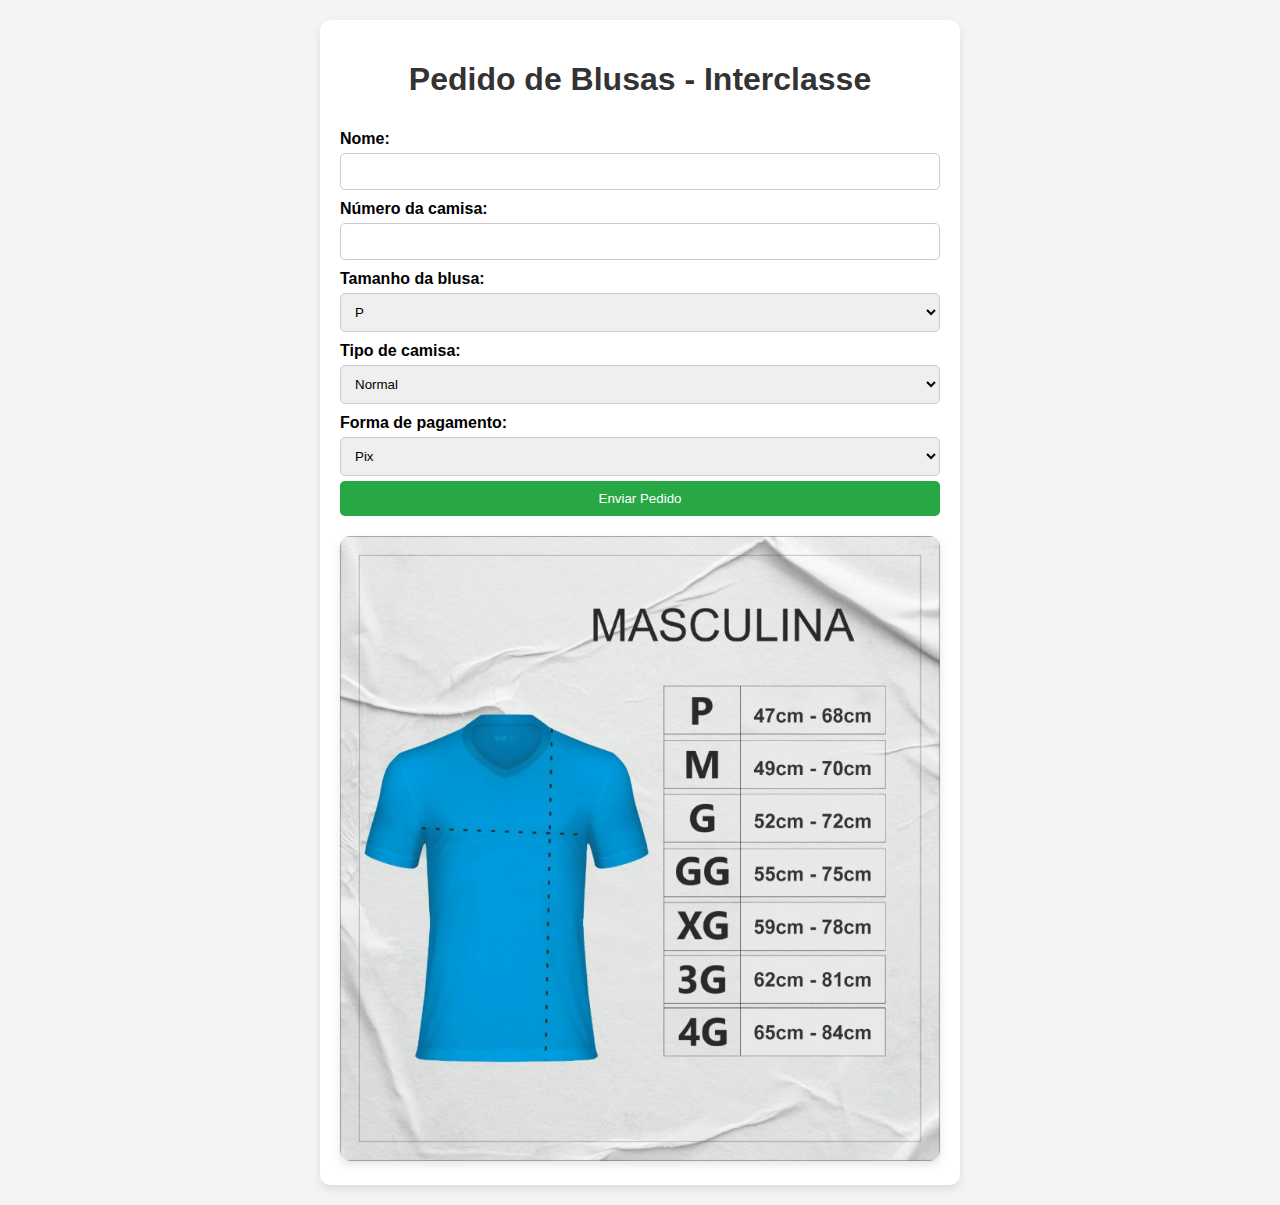
<file: index.html>
<!DOCTYPE html>
<html lang="pt-BR">
<head>
    <meta charset="UTF-8">
    <meta name="viewport" content="width=device-width, initial-scale=1.0">
    <title>Pedido de Blusas - Interclasse</title>
    <link rel="stylesheet" href="/styles.css">
</head>
<body>
    <div class="container">
        <h1>Pedido de Blusas - Interclasse</h1>
        
        <!-- Caixa de notificação -->
        <div id="notification" class="notification"></div>
        
        <!-- Formulário de pedido -->
        <form id="shirtForm">
            <label for="name">Nome:</label>
            <input type="text" id="name" name="name" required>

            <label for="number">Número da camisa:</label>
            <input type="number" id="number" name="number" min="0" max="99" required>

            <label for="size">Tamanho da blusa:</label>
            <select id="size" name="size" required>
                <option value="P">P</option>
                <option value="M">M</option>
                <option value="G">G</option>
                <option value="GG">GG</option>
                <option value="XG">XG</option>
                <option value="3G">3G</option>
                <option value="4G">4G</option>
            </select>

            <label for="type">Tipo de camisa:</label>
            <select id="type" name="type" required>
                <option value="Normal">Normal</option>
                <option value="Babylook">Babylook</option>
            </select>

            <label for="payment">Forma de pagamento:</label>
            <select id="payment" name="payment" required>
                <option value="Pix">Pix</option>
                <option value="Dinheiro">Dinheiro</option>
            </select>

            <!-- Barra de progresso -->
            <div id="progressContainer" class="progress-container" style="display: none;">
                <div id="progressBar" class="progress-bar"></div>
            </div>

            <button type="submit">Enviar Pedido</button>
        </form>

        <!-- Imagem que será trocada de acordo com a escolha do tipo de camisa -->
        <div class="shirt-image">
            <img id="shirtImage" src="normal_tamanhos.jpg" alt="Imagem Normal">
        </div>
    </div>

    <script src="/script.js"></script>
</body>
</html>
</file>
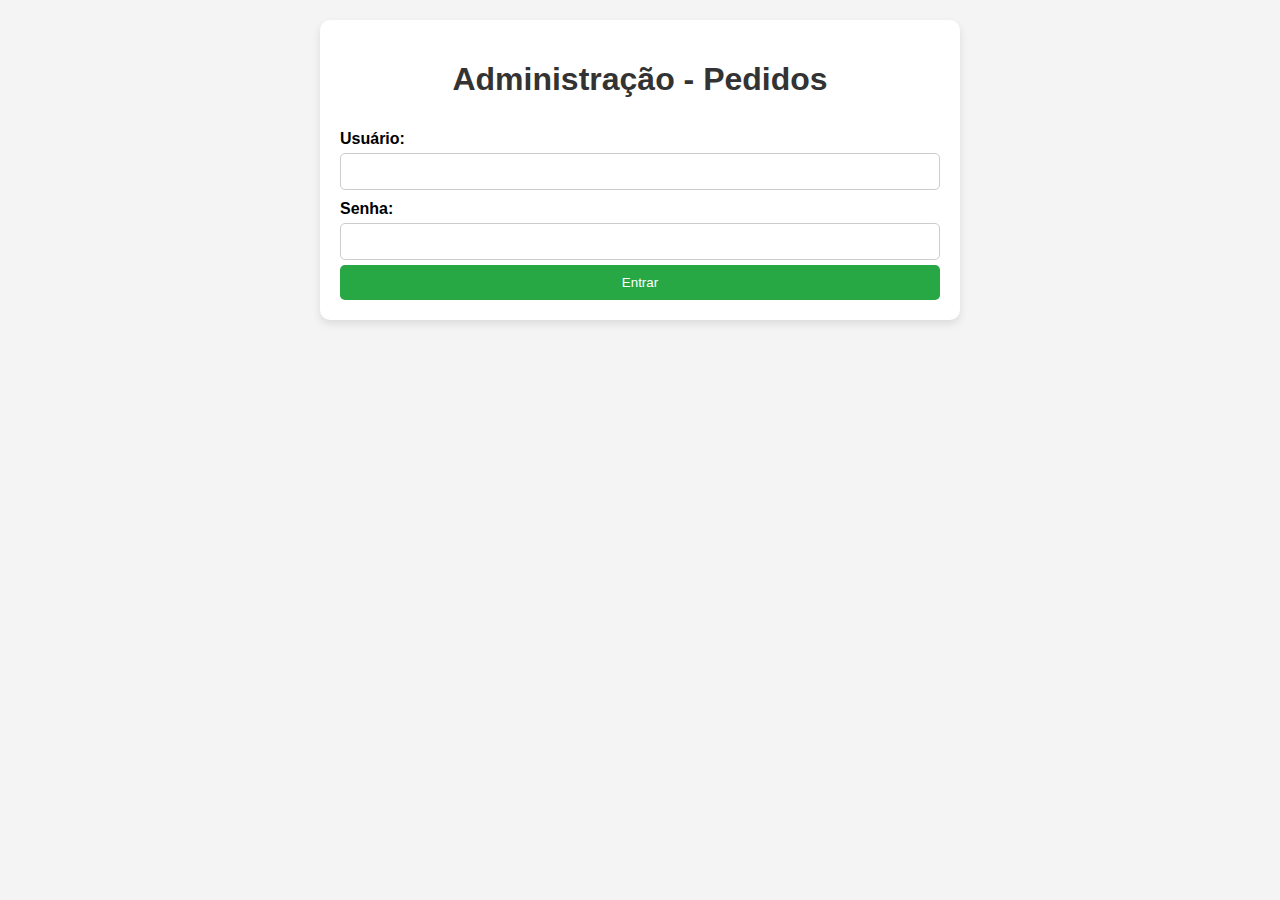
<file: admin.html>
<!DOCTYPE html>
<html lang="pt-BR">
<head>
    <meta charset="UTF-8">
    <meta name="viewport" content="width=device-width, initial-scale=1.0">
    <title>Administração - Pedidos</title>
    <link rel="stylesheet" href="/styles.css">
</head>
<body>
    <div class="container">
        <h1>Administração - Pedidos</h1>
        <form id="adminLogin">
            <label for="username">Usuário:</label>
            <input type="text" id="username" required>

            <label for="password">Senha:</label>
            <input type="password" id="password" required>

            <button type="submit">Entrar</button>
        </form>

        <div id="orders" style="display:none;">
            <h2>Lista de Pedidos</h2>
            <table>
                <thead>
                    <tr>
                        <th>Nome</th>
                        <th>Opções</th>
                    </tr>
                </thead>
                <tbody></tbody>
            </table>

            <!-- Botão para copiar todos os pedidos -->
            <button id="copyOrders" style="margin-top: 20px;">Copiar Todos os Pedidos</button>
        </div>
    </div>

    <script>
        document.getElementById('adminLogin').addEventListener('submit', function(e) {
            e.preventDefault();
            const username = document.getElementById('username').value;
            const password = document.getElementById('password').value;

            fetch('/api/admin/login', {
                method: 'POST',
                headers: { 'Content-Type': 'application/json' },
                body: JSON.stringify({ username, password })
            })
            .then(response => response.json())
            .then(data => {
                if (data.success) {
                    document.getElementById('adminLogin').style.display = 'none';
                    document.getElementById('orders').style.display = 'block';
                    fetchOrders();
                } else {
                    alert('Usuário ou senha incorretos');
                }
            });
        });

        function fetchOrders() {
            fetch('/api/admin/orders')
                .then(response => response.json())
                .then(orders => {
                    const tbody = document.querySelector('tbody');
                    orders.forEach(order => {
                        const row = document.createElement('tr');
                        row.innerHTML = `
                            <td>${order.name}</td>
                            <td><button class="toggle-info" data-id="${order.id}">Mostrar Informações</button></td>
                        `;
                        tbody.appendChild(row);

                        // Cria uma linha de informações oculta
                        const infoRow = document.createElement('tr');
                        infoRow.id = `info-${order.id}`;
                        infoRow.style.display = 'none';
                        infoRow.innerHTML = `
                            <td colspan="2">
                                <p>Número da camisa: ${order.number}</p>
                                <p>Tamanho: ${order.size}</p>
                                <p>Tipo: ${order.type}</p>
                                <p>Pagamento: ${order.payment}</p>
                            </td>
                        `;
                        tbody.appendChild(infoRow);
                    });

                    // Adiciona evento de clique para todos os botões "Mostrar Informações"
                    document.querySelectorAll('.toggle-info').forEach(button => {
                        button.addEventListener('click', function() {
                            const orderId = this.getAttribute('data-id');
                            const infoRow = document.getElementById(`info-${orderId}`);

                            // Verifique se a linha de informações existe antes de acessar o estilo
                            if (infoRow) {
                                if (infoRow.style.display === 'none') {
                                    infoRow.style.display = 'table-row';
                                    this.textContent = 'Esconder Informações';
                                } else {
                                    infoRow.style.display = 'none';
                                    this.textContent = 'Mostrar Informações';
                                }
                            } else {
                                console.error(`Elemento info-${orderId} não encontrado.`);
                            }
                        });
                    });

                    // Função para copiar todos os pedidos
                    document.getElementById('copyOrders').addEventListener('click', function() {
                        let orderText = '';

                        orders.forEach(order => {
                            orderText += `Nome: ${order.name} Numero da camisa: ${order.number} Tamanho: ${order.type} ${order.size}\n`;
                        });

                        copyToClipboard(orderText);
                    });
                });
        }

        // Função para copiar o texto para a área de transferência
        function copyToClipboard(text) {
            const textArea = document.createElement('textarea');
            textArea.value = text;
            document.body.appendChild(textArea);
            textArea.select();
            document.execCommand('copy');
            document.body.removeChild(textArea);
            alert('Pedidos copiados para a área de transferência!');
        }
    </script>
</body>
</html>
</file>
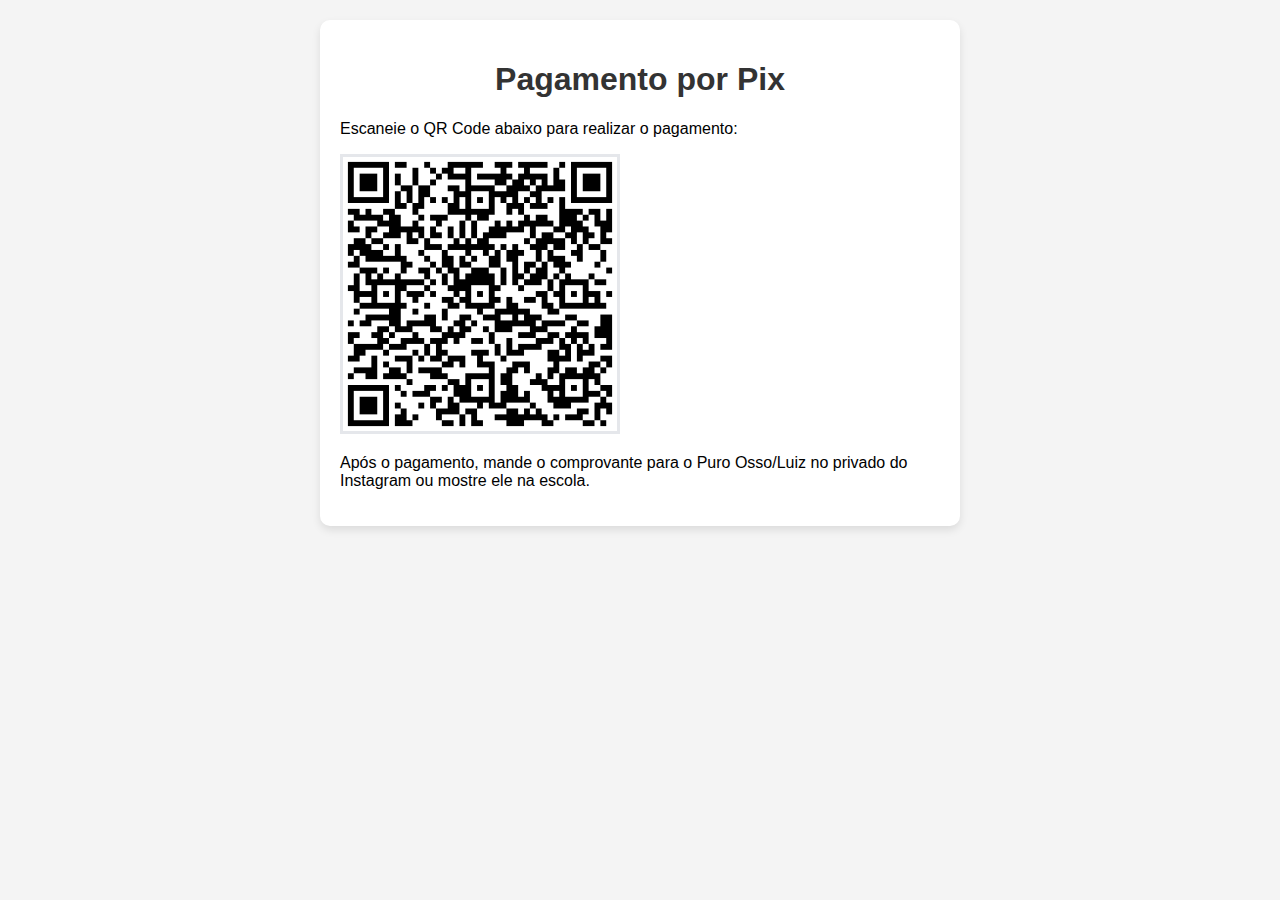
<file: pix-confirmation.html>
<!DOCTYPE html>
<html lang="pt-BR">
<head>
    <meta charset="UTF-8">
    <meta name="viewport" content="width=device-width, initial-scale=1.0">
    <title>Pagamento por Pix - Pedido Confirmado</title>
    <link rel="stylesheet" href="styles.css">
</head>
<body>
    <div class="container">
        <h1>Pagamento por Pix</h1>
        <p>Escaneie o QR Code abaixo para realizar o pagamento:</p>

        <!-- Aqui estará o QR Code -->
        <div class="qr-code">
            <img src="qrcode-pix.png" alt="QR Code Pix">
        </div>

        <p>
            Após o pagamento, mande o comprovante para o Puro Osso/Luiz no privado do Instagram
            ou mostre ele na escola.
        </p>
    </div>
</body>
</html>
</file>
<file: styles.css>
body {
    font-family: Arial, sans-serif;
    margin: 0;
    padding: 20px;
    background-color: #f4f4f4;
}

.container {
    max-width: 600px;
    margin: 0 auto;
    background: white;
    padding: 20px;
    box-shadow: 0 4px 8px rgba(0, 0, 0, 0.1);
    border-radius: 10px;
    animation: fadeIn 1s ease;
}

h1 {
    text-align: center;
    color: #333;
}

form {
    display: flex;
    flex-direction: column;
}

label {
    margin-top: 10px;
    font-weight: bold;
}

input, select, button {
    padding: 10px;
    margin-top: 5px;
    border: 1px solid #ccc;
    border-radius: 5px;
}

button {
    background-color: #28a745;
    color: white;
    border: none;
    cursor: pointer;
    transition: background-color 0.3s ease;
}

button:hover {
    background-color: #218838;
}

.shirt-image {
    margin-top: 20px;
    text-align: center;
}

.shirt-image img {
    max-width: 100%;
    border-radius: 10px;
    box-shadow: 0 4px 8px rgba(0, 0, 0, 0.1);
    transition: transform 0.3s ease;
}

.shirt-image img:hover {
    transform: scale(1.05);
}

/* Animação de fade in */
@keyframes fadeIn {
    from { opacity: 0; }
    to { opacity: 1; }
}

/* Responsivo */
@media (max-width: 768px) {
    .container {
        padding: 10px;
    }
}
</file>
